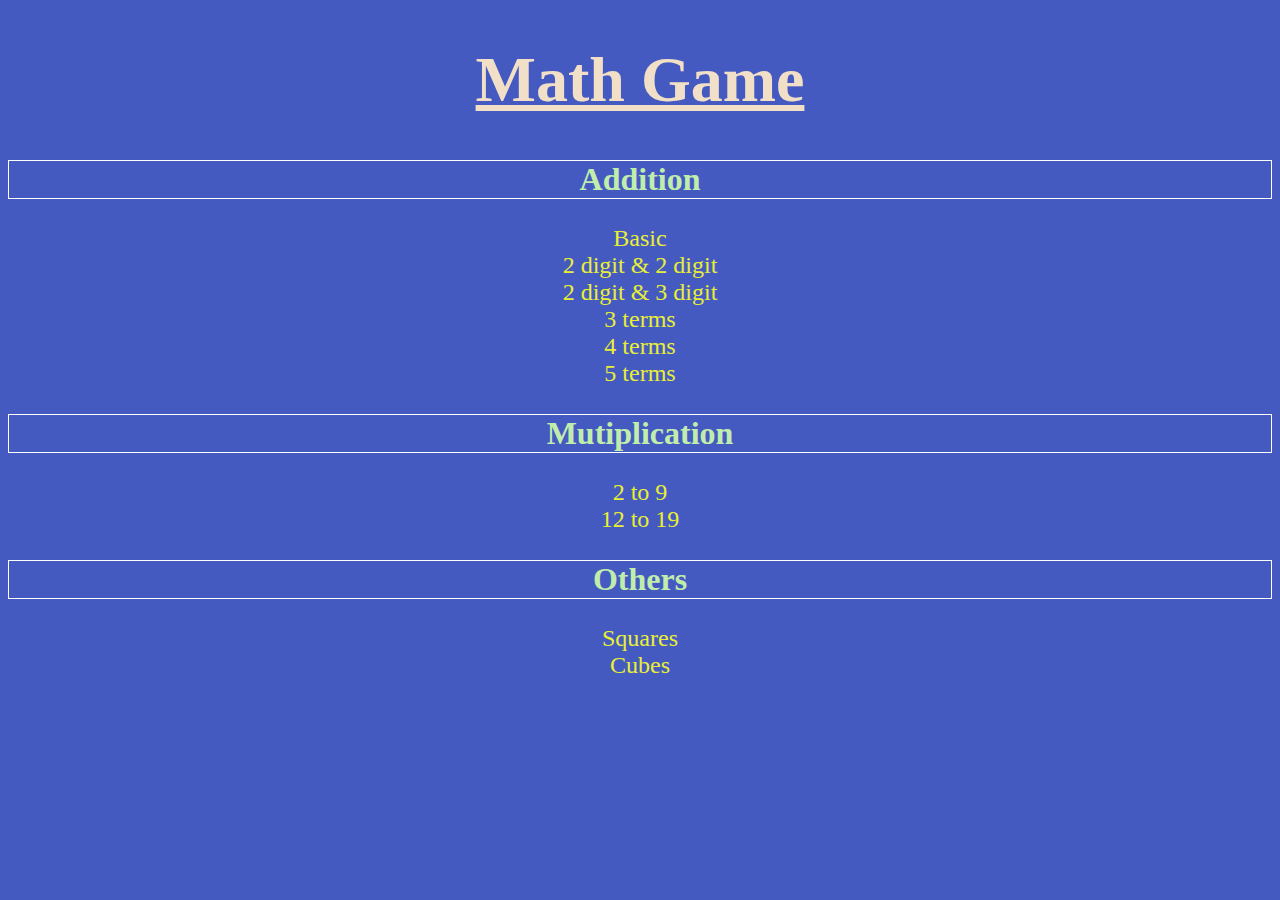
<file: index.html>
<!DOCTYPE html>
<html lang="en">
<head>
	<meta charset="UTF-8">
	<meta http-equiv="X-UA-Compatible" content="IE=edge">
	<meta name="viewport" content="width=device-width, initial-scale=1.0">
	<title>Math Game</title>
	<link rel="stylesheet" href="css/style.css">
</head>
<body>
	<h1><u>Math Game</u></h1>
	<h2>Addition</h2>
	
	 <a href="game/basic/math.html">Basic</a><br>
	 <a href="game/advanced/Addition/2n2digit/math.html">2 digit & 2 digit</a><br>
	 <a href="game/advanced/Addition/2n3digit/math.html">2 digit & 3 digit</a><br>
	 <a href="game/advanced/Addition/3term/math.html">3 terms </a><br>
	 <a href="game/advanced/Addition/4term/math.html">4 terms </a><br>
	 <a href="game/advanced/Addition/5term/math.html">5 terms </a><br>
	
	 <h2>Mutiplication</h2>
	 <a href="game/advanced/Multiplication/Multiplication-2-9/math.html">2 to 9</a><br>
	 <a href="game/advanced/Multiplication/Multiplication-12-19/math.html">12 to 19</a><br>
	 <h2>Others</h2>
	 <a href="game/advanced/Squares/math.html">Squares</a><br>
	 <a href="game/advanced/Cubes/math.html">Cubes</a><br>
</body>
</html>
</file>
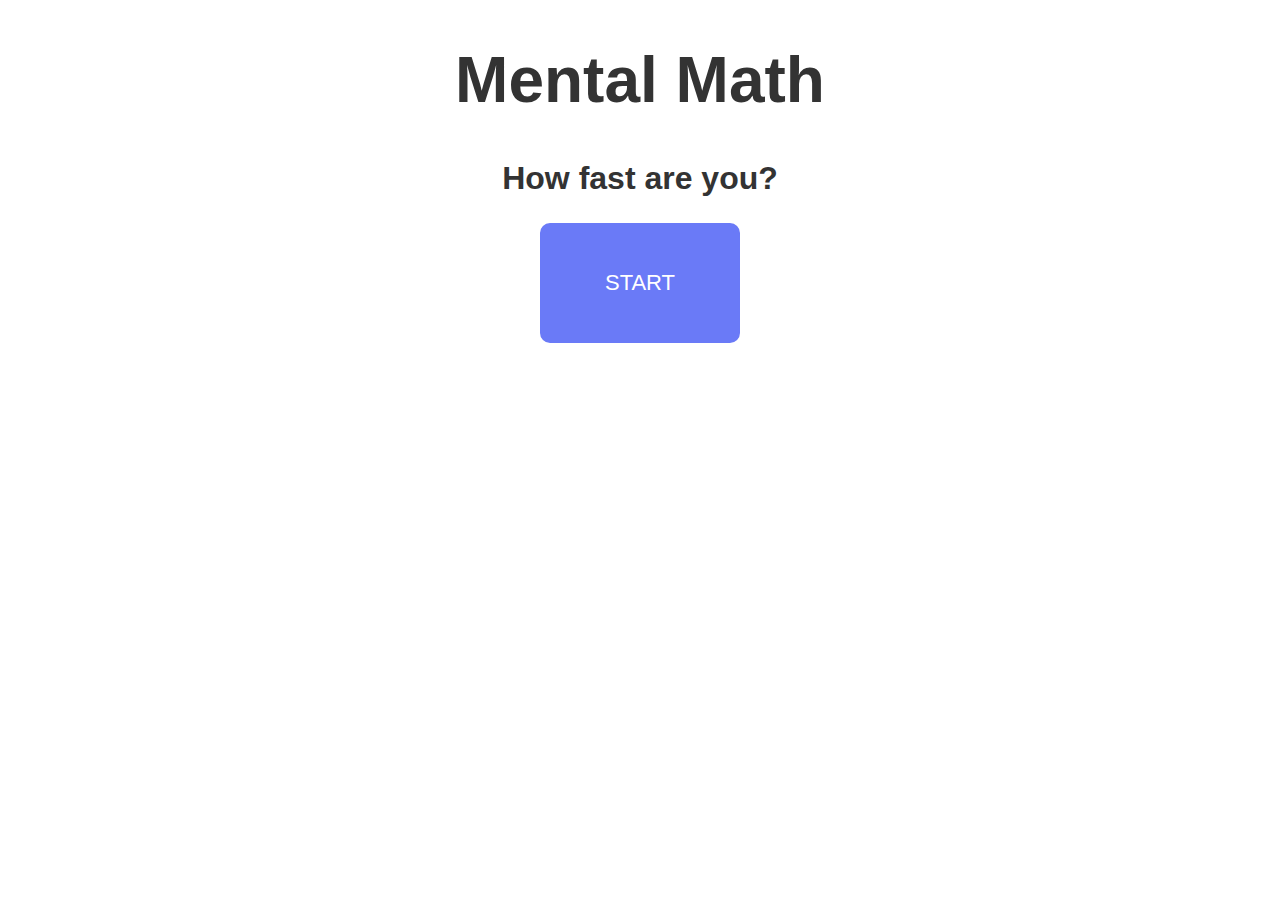
<file: game/basic/math.html>
<!doctype HTML>
<html lang="en">
	<head>
		<meta charset="utf-8"/>
		<meta name="viewport" content="width=device-width, initial-scale=1">
		<meta name="apple-mobile-web-app-capable" content="yes" />
		<title>Mental Math</title>
		<link rel="stylesheet" type="text/css" href="css/stylesheet.css">
	</head>

	<body>
		<div class="container">
			<h1>Mental Math</h1>
			<h2>How fast are you?</h2>
			<p>
				<span id="p"></span> <span id="op"></span> <span id="q"></span>
			</p>
			<p id="response"></p>
			<p id="results"></p>
			<p id="category"></p>
			<div class="controls">
				<form>
					<input type="text" name="answer" id="in" autocomplete="off">
				</form>
				<button id="start">START</button>
				<button id="stop">STOP</button>
			</div>
		</div>
		<script type="text/javascript" src="js/math.js"></script>
	</body>
</html>
</file>
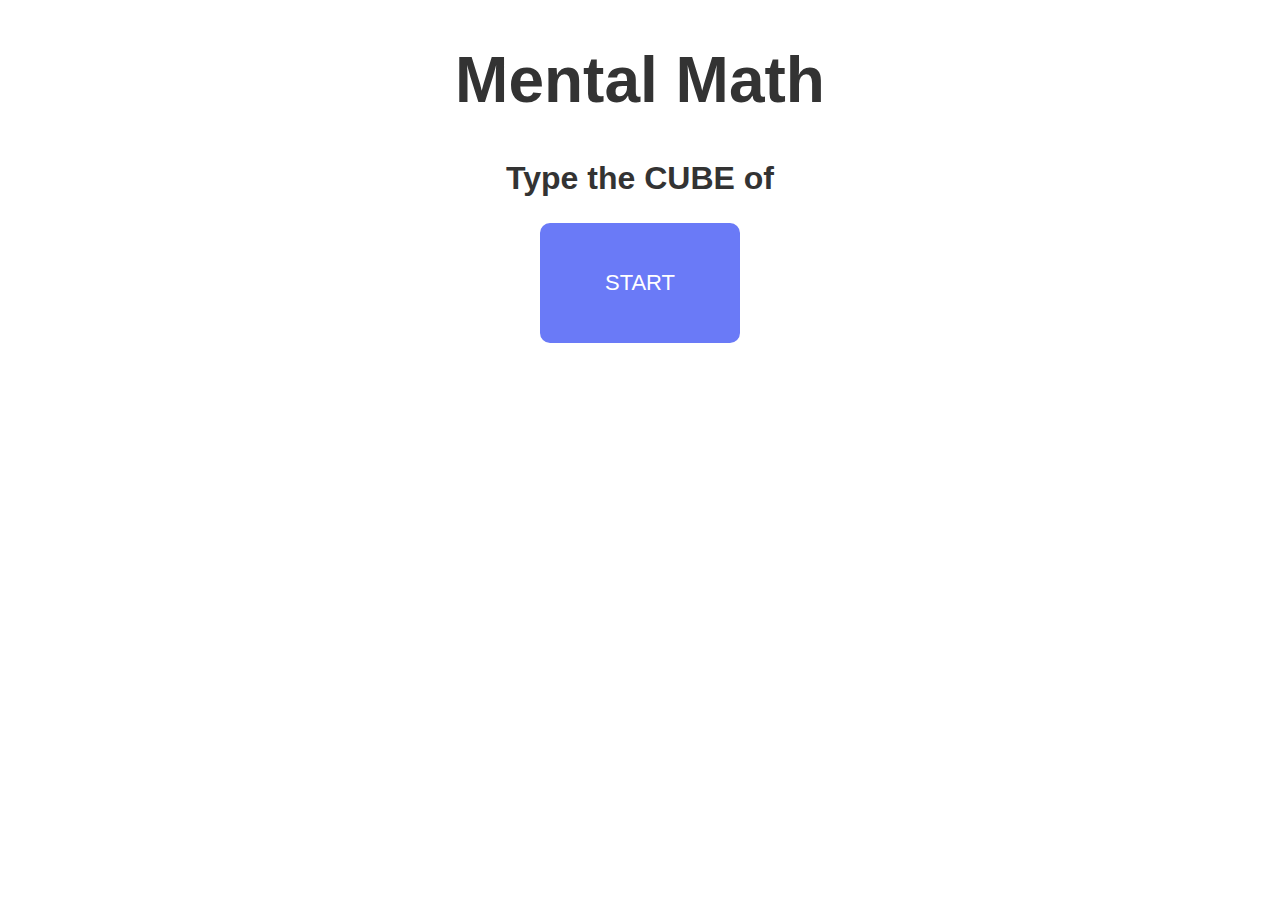
<file: game/advanced/Cubes/math.html>
<!doctype HTML>
<html lang="en">
	<head>
		<meta charset="utf-8"/>
		<meta name="viewport" content="width=device-width, initial-scale=1">
		<meta name="apple-mobile-web-app-capable" content="yes" />
		<title>Mental Math</title>
		<link rel="stylesheet" type="text/css" href="css/stylesheet.css">
	</head>

	<body>
		<div class="container">
			<h1>Mental Math</h1>
			<h2>Type the CUBE of</h2>
			<p>
				<span id="p"></span>
			</p>
			<p id="response"></p>
			<p id="results"></p>
			<p id="category"></p>
			<div class="controls">
				<form>
					<input type="text" name="answer" id="in" autocomplete="off">
				</form>
				<button id="start">START</button>
				<button id="stop">STOP</button>
			</div>
		</div>
		<script type="text/javascript" src="js/math.js"></script>
	</body>
</html>
</file>
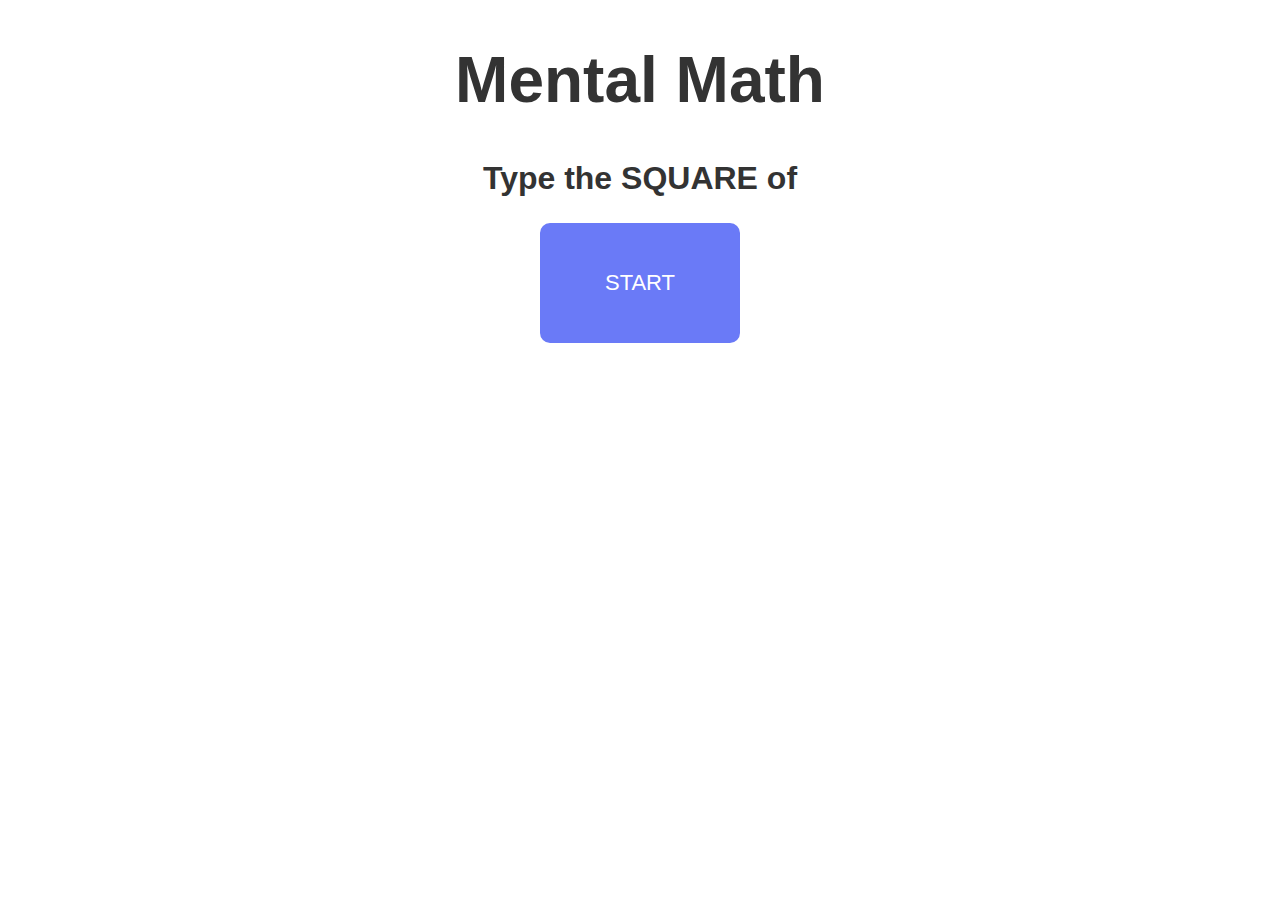
<file: game/advanced/Squares/math.html>
<!doctype HTML>
<html lang="en">
	<head>
		<meta charset="utf-8"/>
		<meta name="viewport" content="width=device-width, initial-scale=1">
		<meta name="apple-mobile-web-app-capable" content="yes" />
		<title>Mental Math</title>
		<link rel="stylesheet" type="text/css" href="css/stylesheet.css">
	</head>

	<body>
		<div class="container">
			<h1>Mental Math</h1>
			<h2>Type the SQUARE of</h2>
			<p>
				<span id="p"></span>
			</p>
			<p id="response"></p>
			<p id="results"></p>
			<p id="category"></p>
			<div class="controls">
				<form>
					<input type="text" name="answer" id="in" autocomplete="off">
				</form>
				<button id="start">START</button>
				<button id="stop">STOP</button>
			</div>
		</div>
		<script type="text/javascript" src="js/math.js"></script>
	</body>
</html>
</file>
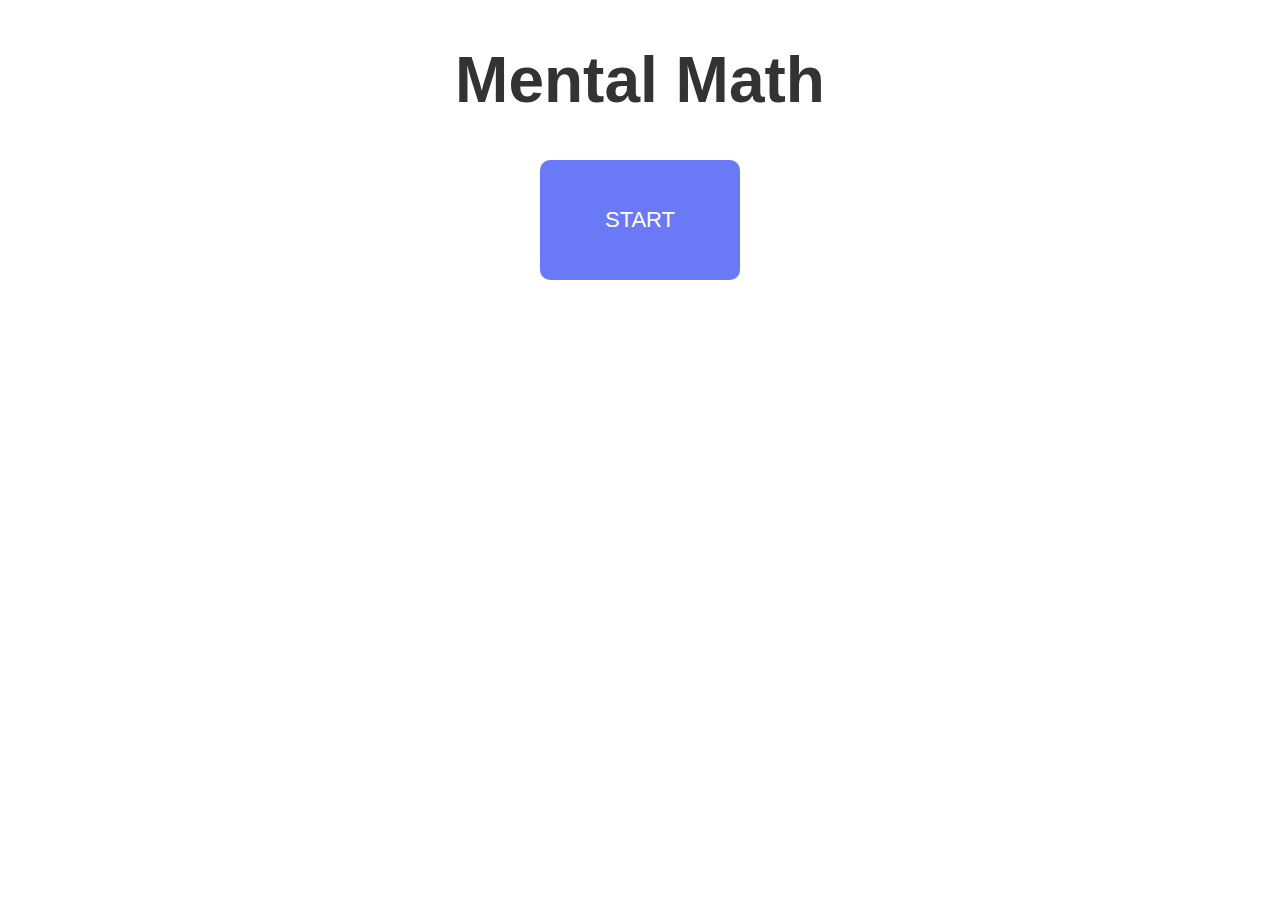
<file: game/advanced/Addition/2n2digit/math.html>
<!doctype HTML>
<html lang="en">
	<head>
		<meta charset="utf-8"/>
		<meta name="viewport" content="width=device-width, initial-scale=1">
		<meta name="apple-mobile-web-app-capable" content="yes" />
		<title>Mental Math</title>
		<link rel="stylesheet" type="text/css" href="css/stylesheet.css">
	</head>

	<body>
		<div class="container">
			<h1>Mental Math</h1>
			<p>
				<span id="p"></span> <span id="op"></span> <span id="q"></span>
			</p>
			<p id="response"></p>
			<p id="results"></p>
			<p id="category"></p>
			<div class="controls">
				<form>
					<input type="text" name="answer" id="in" autocomplete="off">
				</form>
				<button id="start">START</button>
				<button id="stop">STOP</button>
			</div>
		</div>
		<script type="text/javascript" src="js/math3.js"></script>
	</body>
</html>
</file>
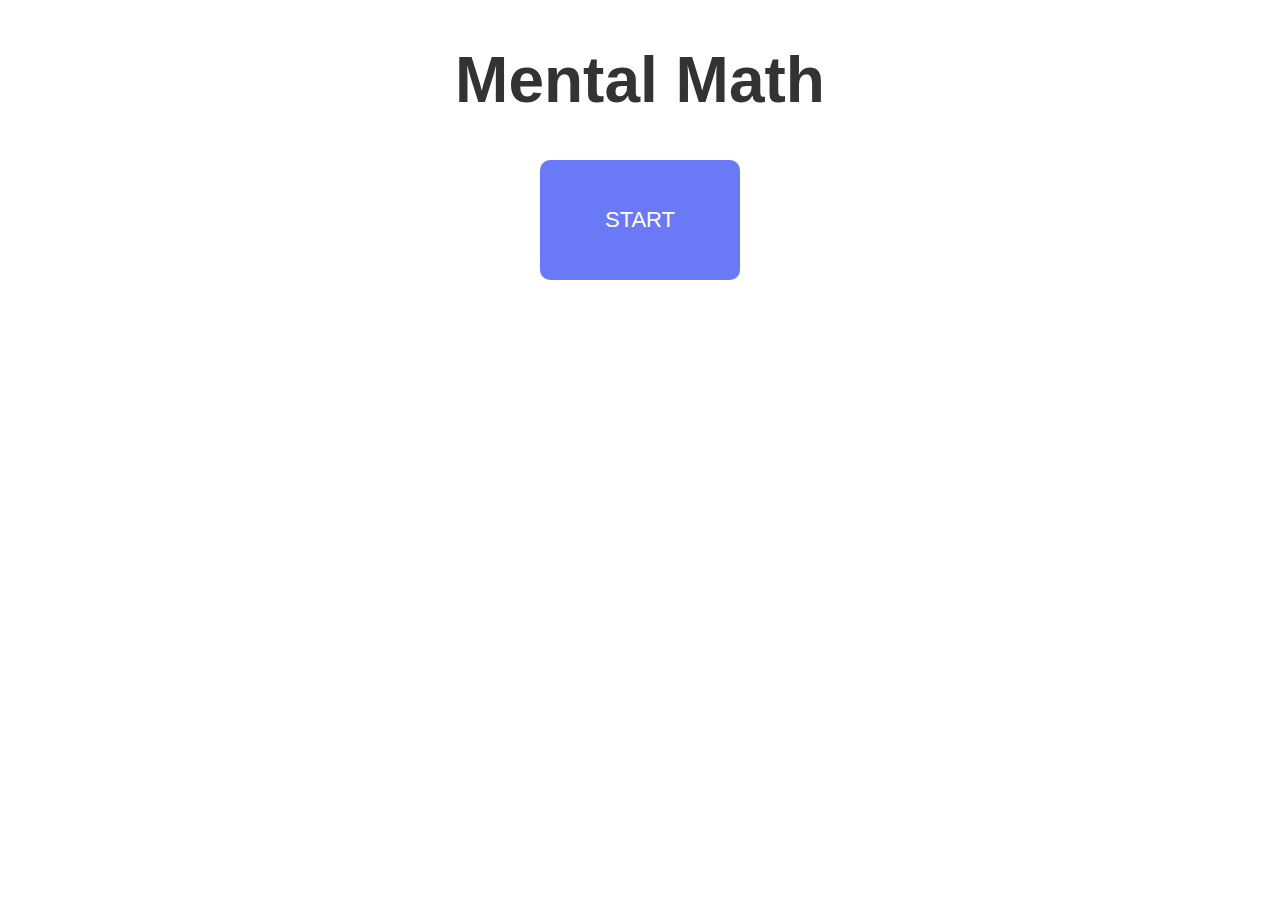
<file: game/advanced/Addition/3term/math.html>
<!doctype HTML>
<html lang="en">
	<head>
		<meta charset="utf-8"/>
		<meta name="viewport" content="width=device-width, initial-scale=1">
		<meta name="apple-mobile-web-app-capable" content="yes" />
		<title>Mental Math</title>
		<link rel="stylesheet" type="text/css" href="css/stylesheet.css">
	</head>

	<body>
		<div class="container">
			<h1>Mental Math</h1>
			<p>
				<span id="p"></span> <span id="op"></span> <span id="q"> </span><span id="op1"></span> <span id="r"></span>
			</p>
			<p id="response"></p>
			<p id="results"></p>
			<p id="category"></p>
			<div class="controls">
				<form>
					<input type="text" name="answer" id="in" autocomplete="off">
				</form>
				<button id="start">START</button>
				<button id="stop">STOP</button>
			</div>
		</div>
		<script type="text/javascript" src="js/math3.js"></script>
	</body>
</html>
</file>
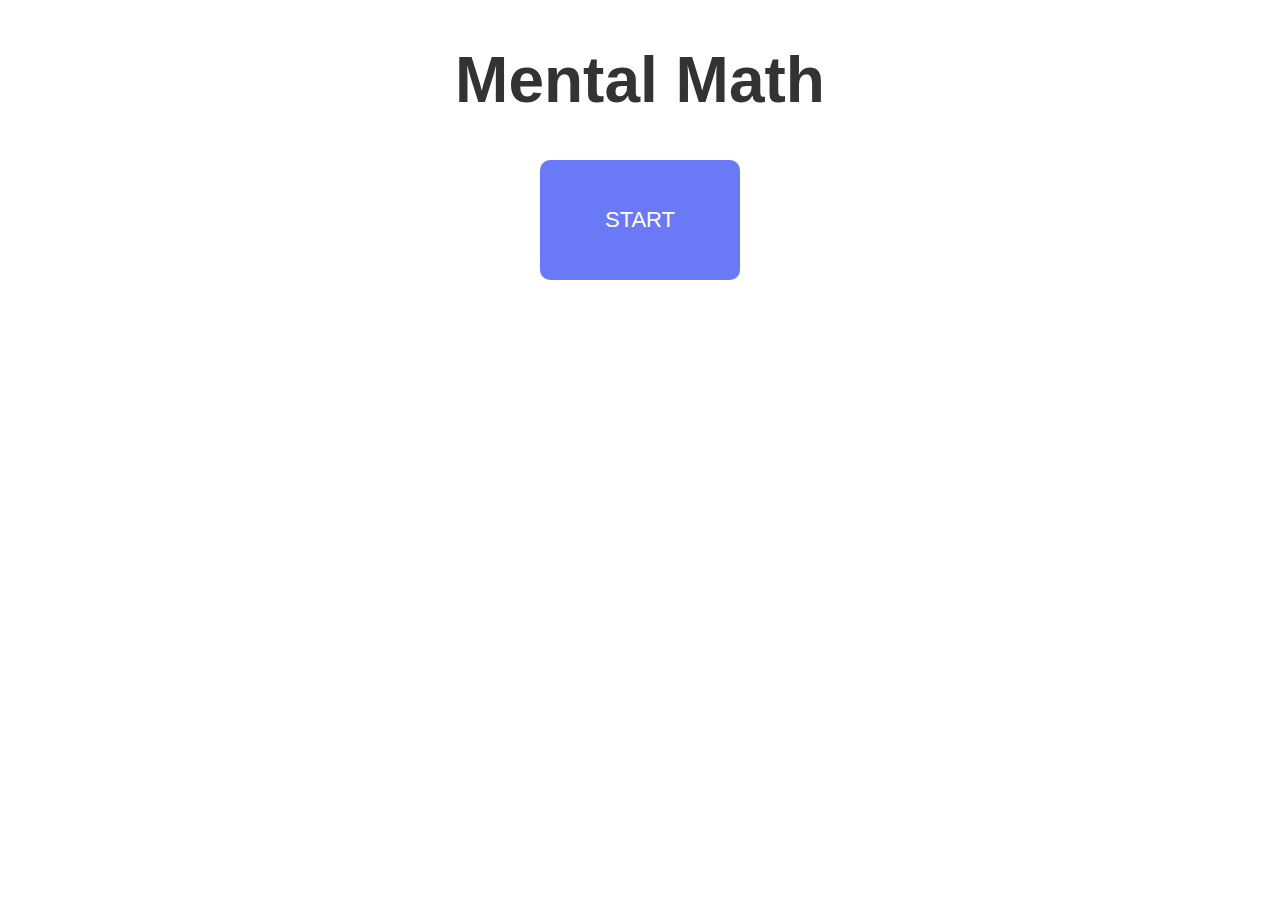
<file: game/advanced/Addition/4term/math.html>
<!doctype HTML>
<html lang="en">
	<head>
		<meta charset="utf-8"/>
		<meta name="viewport" content="width=device-width, initial-scale=1">
		<meta name="apple-mobile-web-app-capable" content="yes" />
		<title>Mental Math</title>
		<link rel="stylesheet" type="text/css" href="css/stylesheet.css">
	</head>

	<body>
		<div class="container">
			<h1>Mental Math</h1>
			<p>
				<span id="p"></span> <span id="op"></span> <span id="q"> </span><span id="op1"></span> <span id="r"></span> <span id="op2"></span> <span id="s"></span>
			</p>
			<p id="response"></p>
			<p id="results"></p>
			<p id="category"></p>
			<div class="controls">
				<form>
					<input type="text" name="answer" id="in" autocomplete="off">
				</form>
				<button id="start">START</button>
				<button id="stop">STOP</button>
			</div>
		</div>
		<script type="text/javascript" src="js/math3.js"></script>
	</body>
</html>
</file>
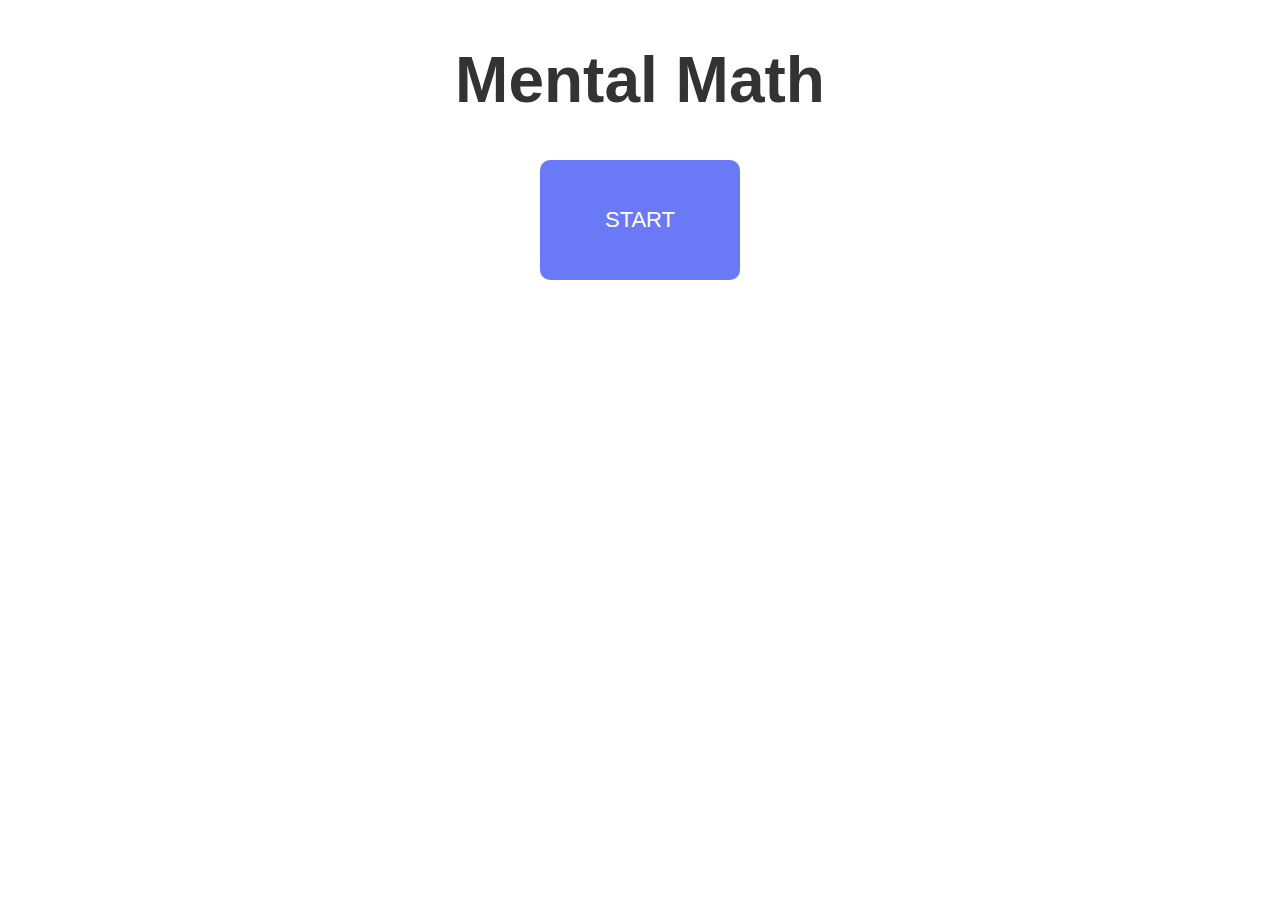
<file: game/advanced/Addition/5term/math.html>
<!doctype HTML>
<html lang="en">
	<head>
		<meta charset="utf-8"/>
		<meta name="viewport" content="width=device-width, initial-scale=1">
		<meta name="apple-mobile-web-app-capable" content="yes" />
		<title>Mental Math</title>
		<link rel="stylesheet" type="text/css" href="css/stylesheet.css">
	</head>

	<body>
		<div class="container">
			<h1>Mental Math</h1>
			<p>
				<span id="p"></span> <span id="op"></span> <span id="q"> </span><span id="op1"></span> <span id="r"></span> <span id="op2"></span> <span id="s"></span> <span id="op3"></span> <span id="t"></span>
			</p>
			<p id="response"></p>
			<p id="results"></p>
			<p id="category"></p>
			<div class="controls">
				<form>
					<input type="text" name="answer" id="in" autocomplete="off">
				</form>
				<button id="start">START</button>
				<button id="stop">STOP</button>
			</div>
		</div>
		<script type="text/javascript" src="js/math3.js"></script>
	</body>
</html>
</file>
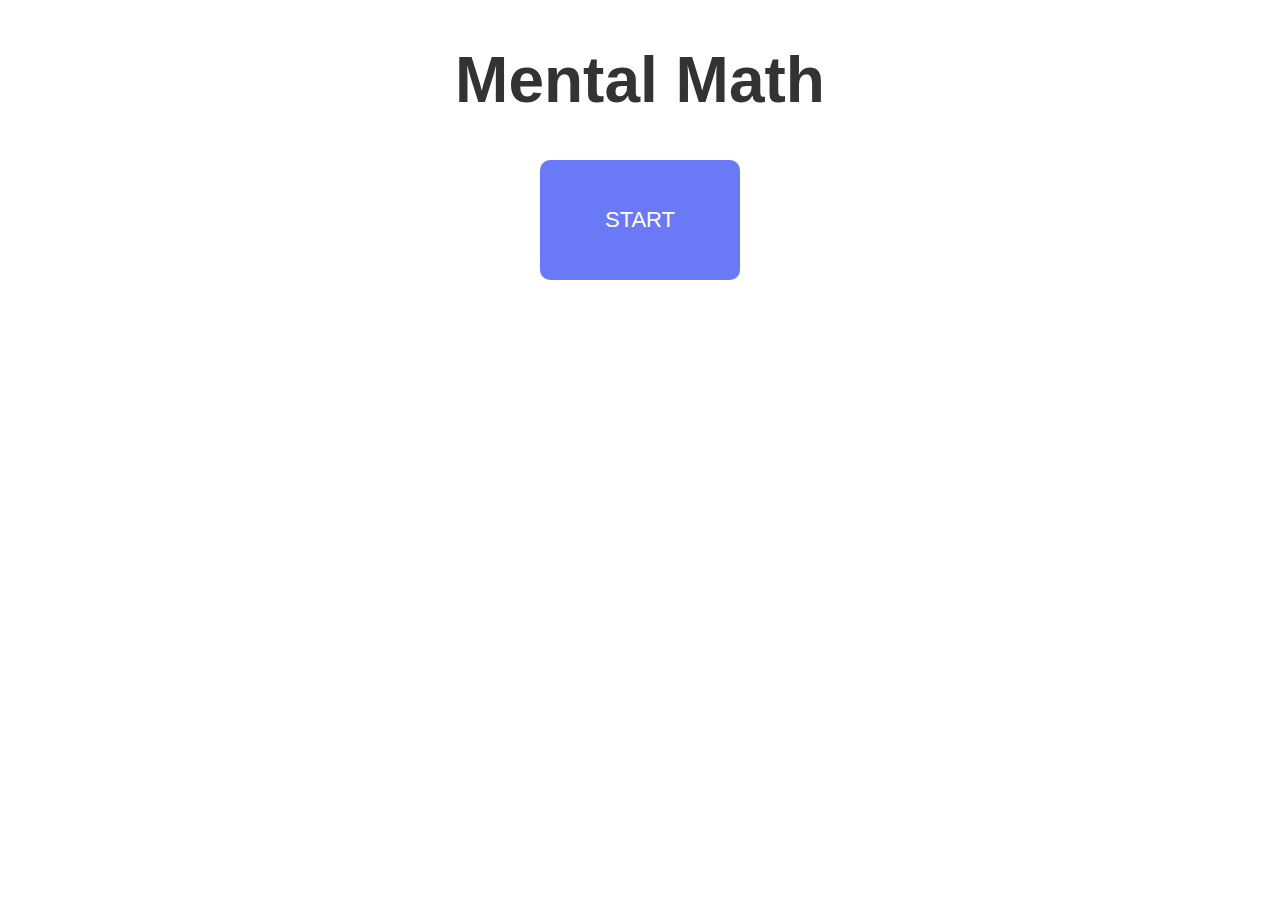
<file: game/advanced/Multiplication/Multiplication-12-19/math.html>
<!doctype HTML>
<html lang="en">
	<head>
		<meta charset="utf-8"/>
		<meta name="viewport" content="width=device-width, initial-scale=1">
		<meta name="apple-mobile-web-app-capable" content="yes" />
		<title>Mental Math</title>
		<link rel="stylesheet" type="text/css" href="css/stylesheet.css">
	</head>

	<body>
		<div class="container">
			<h1>Mental Math</h1>
			<p>
				<span id="p"></span> <span id="op"></span> <span id="q"></span>
			</p>
			<p id="response"></p>
			<p id="results"></p>
			<p id="category"></p>
			<div class="controls">
				<form>
					<input type="text" name="answer" id="in" autocomplete="off">
				</form>
				<button id="start">START</button>
				<button id="stop">STOP</button>
			</div>
		</div>
		<script type="text/javascript" src="js/math1.js"></script>
	</body>
</html>
</file>
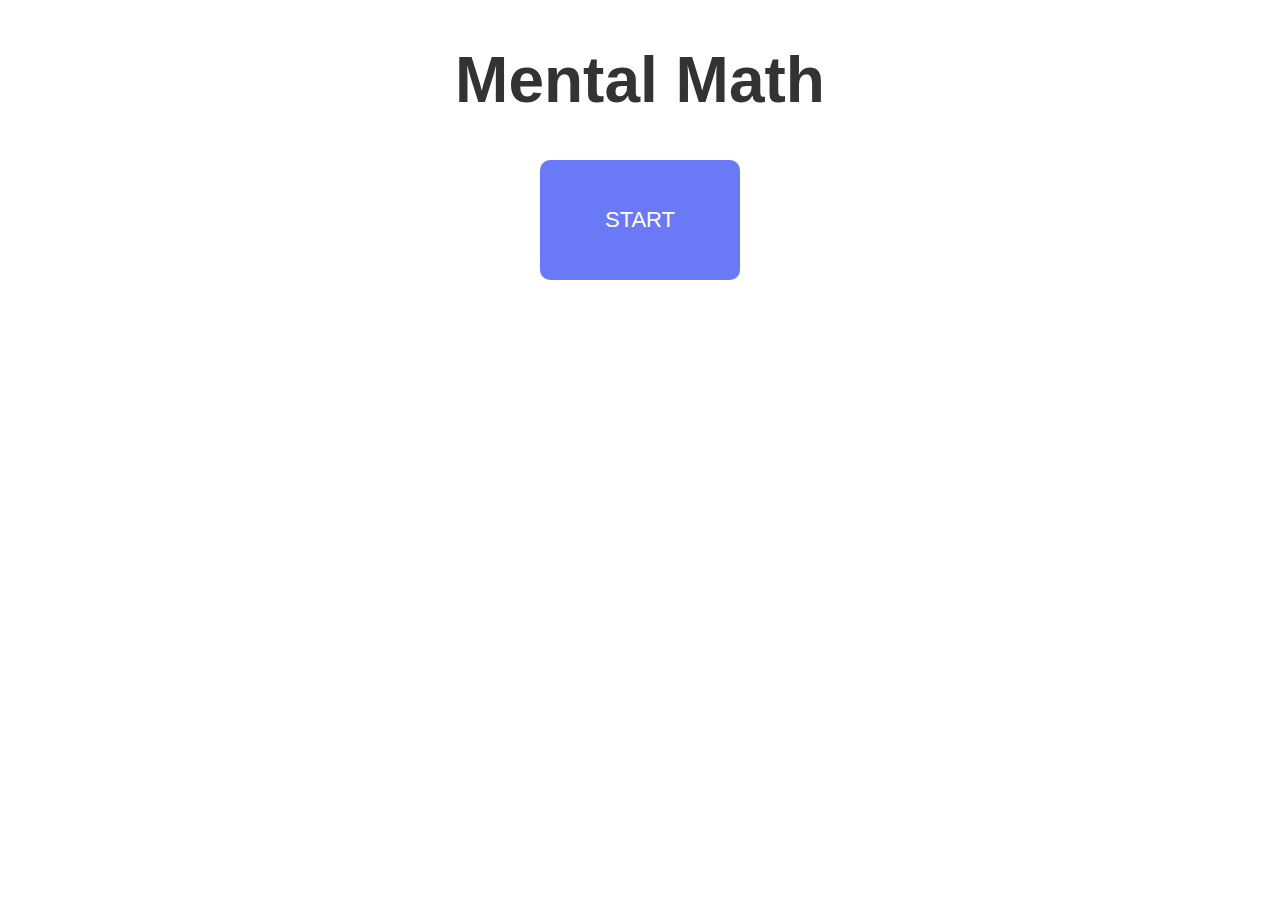
<file: game/advanced/Multiplication/single-multiplication/math.html>
<!doctype HTML>
<html lang="en">
	<head>
		<meta charset="utf-8"/>
		<meta name="viewport" content="width=device-width, initial-scale=1">
		<meta name="apple-mobile-web-app-capable" content="yes" />
		<title>Mental Math</title>
		<link rel="stylesheet" type="text/css" href="css/stylesheet.css">
	</head>

	<body>
		<div class="container">
			<h1>Mental Math</h1>
			<p>
				<span id="p"></span> <span id="op"></span> <span id="q"></span>
			</p>
			<p id="response"></p>
			<p id="results"></p>
			<p id="category"></p>
			<div class="controls">
				<form>
					<input type="text" name="answer" id="in" autocomplete="off">
				</form>
				<button id="start">START</button>
				<button id="stop">STOP</button>
			</div>
		</div>
		<script type="text/javascript" src="js/math2.js"></script>
	</body>
</html>
</file>
<file: css/style.css>
body{
    background-color: rgb(69, 90, 193);
}

html{
    color: white;
    text-align:center;
}

h1 {
	font-size: 4em;
    text-align: center;
    color: rgb(241, 223, 199);
}

h2 {
	font-size: 2em;
    color: rgb(193, 237, 172);
   
  border: 1px solid rgb(255, 255, 255)
  
}

a{
    font-size: 1.5em;
    text-align: left;
    color: rgb(233, 239, 52);
    text-decoration: none;
}
</file>
<file: game/basic/css/stylesheet.css>
body {
	font-family: sans-serif;
	text-align: center;
	color: #333;
}

h1 {
	font-size: 4em;
}

h2 {
	font-size: 2em;
}

input {
	font-size: 72px;
	max-width: 100%;
	border: none;
	border-radius: 10px;
	background-color: #E6E6E6;
	text-align: center;
}

input:focus {
	outline: none;
}

button {
	display: block;
	cursor: pointer;
	width: 200px;
	height: 120px;
	color: white;
	font-size: 22px;
	border: 6px solid #000000;
	border-radius: 10px;
	margin: 0 auto;
	margin-top: 20px;
}

p {
	text-align: center;
	font-size: 22px;
}

p span {
	font-size: 96px;
}

.container {
	margin: 0 auto;
	width: 420px;
}

.controls {
	position: relative;
	margin: 0 auto;
	width: 270px;
}

.hide {
	display: none; /* default value that is changed via javascript */
}

#response {
	color: #FF6666;
}

#start {
	background-color: #6a7af7;
	border-color: #6a7af7;
}

#stop {
	background-color: #FF6666;
	border-color: #FF6666;
	margin-top: 40px;
}
</file>
<file: game/advanced/Cubes/css/stylesheet.css>
body {
	font-family: sans-serif;
	text-align: center;
	color: #333;
}

h1 {
	font-size: 4em;
}

h2 {
	font-size: 2em;
}

input {
	font-size: 72px;
	max-width: 100%;
	border: none;
	border-radius: 10px;
	background-color: #E6E6E6;
	text-align: center;
}

input:focus {
	outline: none;
}

button {
	display: block;
	cursor: pointer;
	width: 200px;
	height: 120px;
	color: white;
	font-size: 22px;
	border: 6px solid #000000;
	border-radius: 10px;
	margin: 0 auto;
	margin-top: 20px;
}

p {
	text-align: center;
	font-size: 22px;
}

p span {
	font-size: 96px;
}

.container {
	margin: 0 auto;
	width: 420px;
}

.controls {
	position: relative;
	margin: 0 auto;
	width: 270px;
}

.hide {
	display: none; /* default value that is changed via javascript */
}

#response {
	color: #FF6666;
}

#start {
	background-color: #6a7af7;
	border-color: #6a7af7;
}

#stop {
	background-color: #FF6666;
	border-color: #FF6666;
	margin-top: 40px;
}
</file>
<file: game/advanced/Squares/css/stylesheet.css>
body {
	font-family: sans-serif;
	text-align: center;
	color: #333;
}

h1 {
	font-size: 4em;
}

h2 {
	font-size: 2em;
}

input {
	font-size: 72px;
	max-width: 100%;
	border: none;
	border-radius: 10px;
	background-color: #E6E6E6;
	text-align: center;
}

input:focus {
	outline: none;
}

button {
	display: block;
	cursor: pointer;
	width: 200px;
	height: 120px;
	color: white;
	font-size: 22px;
	border: 6px solid #000000;
	border-radius: 10px;
	margin: 0 auto;
	margin-top: 20px;
}

p {
	text-align: center;
	font-size: 22px;
}

p span {
	font-size: 96px;
}

.container {
	margin: 0 auto;
	width: 420px;
}

.controls {
	position: relative;
	margin: 0 auto;
	width: 270px;
}

.hide {
	display: none; /* default value that is changed via javascript */
}

#response {
	color: #FF6666;
}

#start {
	background-color: #6a7af7;
	border-color: #6a7af7;
}

#stop {
	background-color: #FF6666;
	border-color: #FF6666;
	margin-top: 40px;
}
</file>
<file: game/advanced/Addition/2n2digit/css/stylesheet.css>
body {
	font-family: sans-serif;
	text-align: center;
	color: #333;
}

h1 {
	font-size: 4em;
}

h2 {
	font-size: 2em;
}

input {
	font-size: 72px;
	max-width: 100%;
	border: none;
	border-radius: 10px;
	background-color: #E6E6E6;
	text-align: center;
}

input:focus {
	outline: none;
}

button {
	display: block;
	cursor: pointer;
	width: 200px;
	height: 120px;
	color: white;
	font-size: 22px;
	border: 6px solid #000000;
	border-radius: 10px;
	margin: 0 auto;
	margin-top: 20px;
}

p {
	text-align: center;
	font-size: 22px;
}

p span {
	font-size: 96px;
}

.container {
	margin: 0 auto;
	width: 420px;
}

.controls {
	position: relative;
	margin: 0 auto;
	width: 270px;
}

.hide {
	display: none; /* default value that is changed via javascript */
}

#response {
	color: #FF6666;
}

#start {
	background-color: #6a7af7;
	border-color: #6a7af7;
}

#stop {
	background-color: #FF6666;
	border-color: #FF6666;
	margin-top: 40px;
}
</file>
<file: game/advanced/Addition/3term/css/stylesheet.css>
body {
	font-family: sans-serif;
	text-align: center;
	color: #333;
}

h1 {
	font-size: 4em;
}

h2 {
	font-size: 2em;
}

input {
	font-size: 72px;
	max-width: 100%;
	border: none;
	border-radius: 10px;
	background-color: #E6E6E6;
	text-align: center;
}

input:focus {
	outline: none;
}

button {
	display: block;
	cursor: pointer;
	width: 200px;
	height: 120px;
	color: white;
	font-size: 22px;
	border: 6px solid #000000;
	border-radius: 10px;
	margin: 0 auto;
	margin-top: 20px;
}

p {
	text-align: center;
	font-size: 22px;
}

p span {
	font-size: 80px;
}

.container {
	margin: 0 auto;
	width: 420px;
}

.controls {
	position: relative;
	margin: 0 auto;
	width: 270px;
}

.hide {
	display: none; /* default value that is changed via javascript */
}

#response {
	color: #FF6666;
}

#start {
	background-color: #6a7af7;
	border-color: #6a7af7;
}

#stop {
	background-color: #FF6666;
	border-color: #FF6666;
	margin-top: 40px;
}
</file>
<file: game/advanced/Addition/4term/css/stylesheet.css>
body {
	font-family: sans-serif;
	text-align: center;
	color: #333;
}

h1 {
	font-size: 4em;
}

h2 {
	font-size: 2em;
}

input {
	font-size: 72px;
	max-width: 100%;
	border: none;
	border-radius: 10px;
	background-color: #E6E6E6;
	text-align: center;
}

input:focus {
	outline: none;
}

button {
	display: block;
	cursor: pointer;
	width: 200px;
	height: 120px;
	color: white;
	font-size: 22px;
	border: 6px solid #000000;
	border-radius: 10px;
	margin: 0 auto;
	margin-top: 20px;
}

p {
	text-align: center;
	font-size: 22px;
}

p span {
	font-size: 60px;
}

.container {
	margin: 0 auto;
	width: 420px;
}

.controls {
	position: relative;
	margin: 0 auto;
	width: 270px;
}

.hide {
	display: none; /* default value that is changed via javascript */
}

#response {
	color: #FF6666;
}

#start {
	background-color: #6a7af7;
	border-color: #6a7af7;
}

#stop {
	background-color: #FF6666;
	border-color: #FF6666;
	margin-top: 40px;
}
</file>
<file: game/advanced/Addition/5term/css/stylesheet.css>
body {
	font-family: sans-serif;
	text-align: center;
	color: #333;
}

h1 {
	font-size: 4em;
}

h2 {
	font-size: 2em;
}

input {
	font-size: 72px;
	max-width: 100%;
	border: none;
	border-radius: 10px;
	background-color: #E6E6E6;
	text-align: center;
}

input:focus {
	outline: none;
}

button {
	display: block;
	cursor: pointer;
	width: 200px;
	height: 120px;
	color: white;
	font-size: 22px;
	border: 6px solid #000000;
	border-radius: 10px;
	margin: 0 auto;
	margin-top: 20px;
}

p {
	text-align: center;
	font-size: 22px;
}

p span {
	font-size: 45px;
}

.container {
	margin: 0 auto;
	width: 420px;
}

.controls {
	position: relative;
	margin: 0 auto;
	width: 270px;
}

.hide {
	display: none; /* default value that is changed via javascript */
}

#response {
	color: #FF6666;
}

#start {
	background-color: #6a7af7;
	border-color: #6a7af7;
}

#stop {
	background-color: #FF6666;
	border-color: #FF6666;
	margin-top: 40px;
}
</file>
<file: game/advanced/Multiplication/Multiplication-12-19/css/stylesheet.css>
body {
	font-family: sans-serif;
	text-align: center;
	color: #333;
}

h1 {
	font-size: 4em;
}

h2 {
	font-size: 2em;
}

input {
	font-size: 72px;
	max-width: 100%;
	border: none;
	border-radius: 10px;
	background-color: #E6E6E6;
	text-align: center;
}

input:focus {
	outline: none;
}

button {
	display: block;
	cursor: pointer;
	width: 200px;
	height: 120px;
	color: white;
	font-size: 22px;
	border: 6px solid #000000;
	border-radius: 10px;
	margin: 0 auto;
	margin-top: 20px;
}

p {
	text-align: center;
	font-size: 22px;
}

p span {
	font-size: 96px;
}

.container {
	margin: 0 auto;
	width: 420px;
}

.controls {
	position: relative;
	margin: 0 auto;
	width: 270px;
}

.hide {
	display: none; /* default value that is changed via javascript */
}

#response {
	color: #FF6666;
}

#start {
	background-color: #6a7af7;
	border-color: #6a7af7;
}

#stop {
	background-color: #FF6666;
	border-color: #FF6666;
	margin-top: 40px;
}
</file>
<file: game/advanced/Multiplication/single-multiplication/css/stylesheet.css>
body {
	font-family: sans-serif;
	text-align: center;
	color: #333;
}

h1 {
	font-size: 4em;
}

h2 {
	font-size: 2em;
}

input {
	font-size: 72px;
	max-width: 100%;
	border: none;
	border-radius: 10px;
	background-color: #E6E6E6;
	text-align: center;
}

input:focus {
	outline: none;
}

button {
	display: block;
	cursor: pointer;
	width: 200px;
	height: 120px;
	color: white;
	font-size: 22px;
	border: 6px solid #000000;
	border-radius: 10px;
	margin: 0 auto;
	margin-top: 20px;
}

p {
	text-align: center;
	font-size: 22px;
}

p span {
	font-size: 96px;
}

.container {
	margin: 0 auto;
	width: 420px;
}

.controls {
	position: relative;
	margin: 0 auto;
	width: 270px;
}

.hide {
	display: none; /* default value that is changed via javascript */
}

#response {
	color: #FF6666;
}

#start {
	background-color: #6a7af7;
	border-color: #6a7af7;
}

#stop {
	background-color: #FF6666;
	border-color: #FF6666;
	margin-top: 40px;
}
</file>
